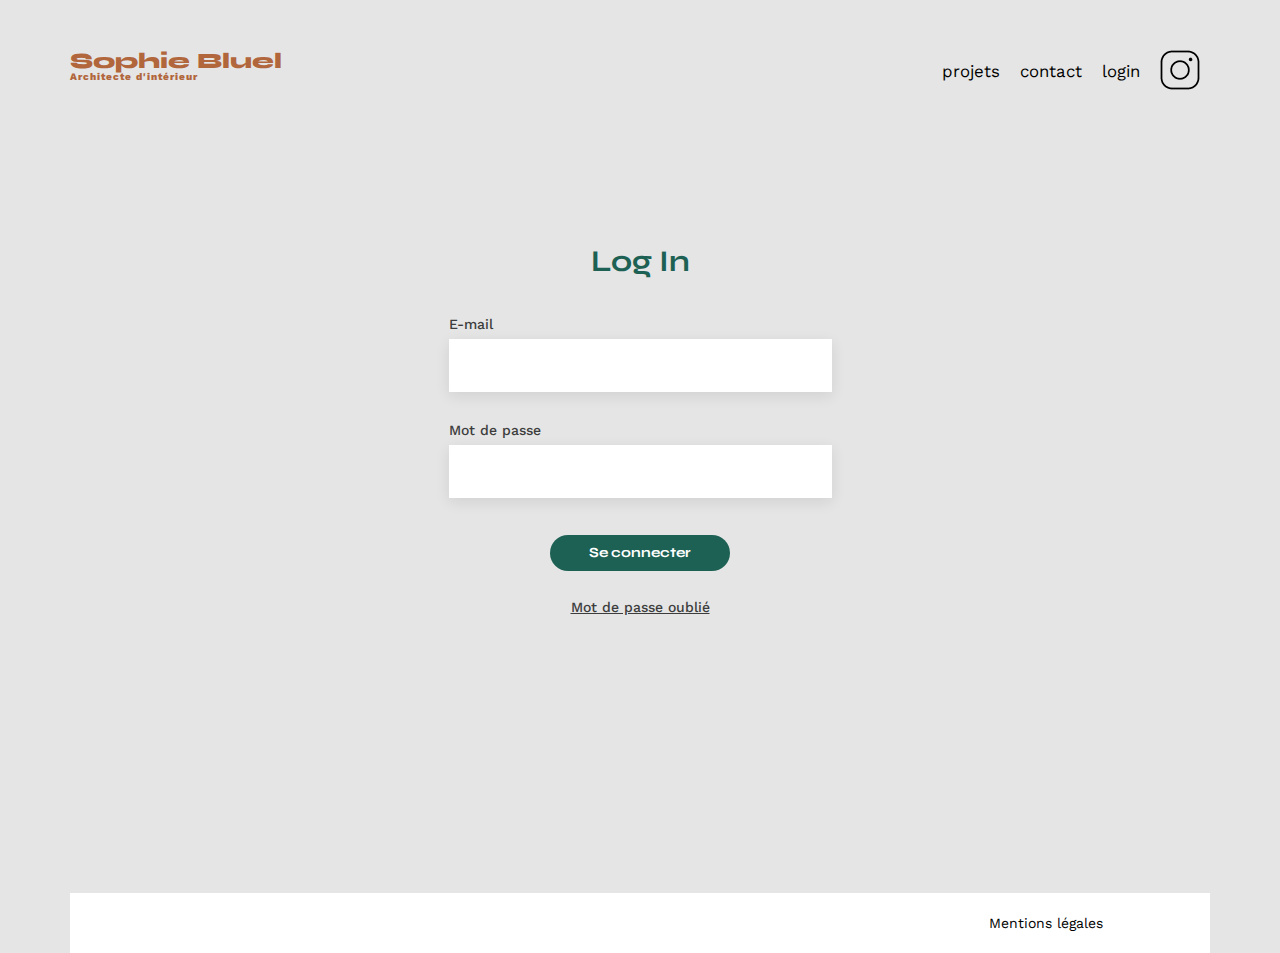
<file: FrontEnd/connexion.html>
<!DOCTYPE html>
<html lang="fr">
	<head>
		<meta charset="UTF-8">
		<title>Sophie Bluel - Architecte d'intérieur</title>
		<meta name="viewport" content="width=device-width, initial-scale=1.0">
		<link rel="preconnect" href="https://fonts.googleapis.com">
		<link rel="preconnect" href="https://fonts.gstatic.com" crossorigin>
		<link href="https://fonts.googleapis.com/css2?family=Syne:wght@700;800&family=Work+Sans&display=swap" rel="stylesheet">
		<meta name="description" content="">
		<link rel="stylesheet" href="./assets/style.css">
		<script type="module" src="login.js"></script>
	</head>

	<body class="body-page-connection">
		<header>
			<h1>Sophie Bluel <span>Architecte d'intérieur</span></h1>
			<nav>
				<ul>
					<li>projets</li>
					<li>contact</li>
					<li>login</li>
					<li><img src="./assets/icons/instagram.png" alt="Instagram"></li>
				</ul>
			</nav>
		</header>

		<main>
			<section class="box-form">
				<fieldset class="form-connection">
					<legend class="form-title">Log In</legend>
					<form class="form-login">
						<p>
							<label for="email" class="form-label">E-mail</label><br>
							<input type="email" name="email" id="email" class="form-input" required="required">
						</p>
						<p>
							<label for="password" class="form-label">Mot de passe</label><br>
							<input type="password" name="password" id="password" class="form-input" required="required">
						</p>
						<p class="paragraph-button" >
							<button class="form-button-validation">Se connecter</button> 
						</p>
						<p>
							<a class="form-forgot-password">Mot de passe oublié</a>
						</p>
					</form>
				</fieldset>
			</section>
		</main>
		<footer class="footer-page-connection">
			<p class="footer-legal-notice">Mentions légales</p>
		</footer>
	</body>
</html>
</file>
<file: FrontEnd/assets/style.css>
/* http://meyerweb.com/eric/tools/css/reset/
   v2.0 | 20110126
   License: none (public domain)
*/

html, body, div, span, applet, object, iframe,
h1, h2, h3, h4, h5, h6, p, blockquote, pre,
a, abbr, acronym, address, big, cite, code,
del, dfn, em, img, ins, kbd, q, s, samp,
small, strike, strong, sub, sup, tt, var,
b, u, i, center,
dl, dt, dd, ol, ul, li,
fieldset, form, label, legend,
table, caption, tbody, tfoot, thead, tr, th, td,
article, aside, canvas, details, embed,
figure, figcaption, footer, header, hgroup,
menu, nav, output, ruby, section, summary,
time, mark, audio, video {
	margin: 0;
	padding: 0;
	border: 0;
	font-size: 100%;
	font: inherit;
	vertical-align: baseline;
}
/* HTML5 display-role reset for older browsers */
article, aside, details, figcaption, figure,
footer, header, hgroup, menu, nav, section {
	display: block;
}
body {
	line-height: 1;
}
ol, ul {
	list-style: none;
}
blockquote, q {
	quotes: none;
}
blockquote:before, blockquote:after,
q:before, q:after {
	content: '';
	content: none;
}
table {
	border-collapse: collapse;
	border-spacing: 0;
}
/** end reset css**/
body {
	max-width: 1140px;
	margin:auto;
	font-family: 'Work Sans' ;
	font-size: 14px;
}
header {
	display: flex;
	justify-content: space-between;
	margin: 50px 0
}
section {
	margin: 50px 0
}

h1{
	display: flex;
	flex-direction: column;
	font-family: 'Syne';
	font-size: 22px;
	font-weight: 800;
	color: #B1663C
}

h1 > span {
	font-family: 'Work Sans';
	font-size:10px;
	letter-spacing: 0.1em;
;
}

h2{
	font-family: 'Syne';
	font-weight: 700;
	font-size: 30px;
	color: #1D6154
}
nav ul {
	display: flex;
	align-items: center;
	list-style-type: none;

}
nav li {
	padding: 0 10px;
	font-size: 1.2em;
}

li:hover {
	color: #B1663C;
}
#introduction {
	display: flex;
	align-items: center;
}
#introduction figure {
	flex: 1
}
#introduction img {
	display: block;
	margin: auto;
	width: 80%;
}

#introduction article {
	flex: 1;
}
#introduction h2 {
	margin-bottom: 1em;
}

#introduction p {
	margin-bottom: 0.5em;
}
#portfolio h2 {
	text-align: center;
	margin-bottom: 1em;
	order: 1;
}
.gallery {
	width: 100%;
	margin-top: 51px;
	display: grid;
	grid-template-columns: 1fr 1fr 1fr;
	grid-column-gap: 20px;
	grid-row-gap: 20px;
	order: 3;
}

.gallery img {
	width: 100%;
	object-fit: cover;
}
.button-box{
	display: flex;
	justify-content: center;
	order: 1;
}
.btn-appearance{
	min-width: 100px;
	margin-right: 10px;
	height: 37px;
	font-family: 'Syne';
	font-weight: 700;
	font-style: normal;
	font-size: 16px;
	line-height: 19px;
	text-align: center;
	color: #1D6154;
	border: 1px solid #1D6154;
	border-radius: 60px;
	background-color: #ffffff;
}
.btn-appearance:hover{
	color: white;
	background-color: #1D6154;
}
.Appart{
	padding-right: 14px;
	padding-left: 14px;
}
.Hotels{
	padding-right: 9px;
	padding-left: 9px;
	margin-right: 0px;
}
#contact {
	width: 50%;
margin: auto;
}
#contact > * {
	text-align: center;

}
#contact h2{
	margin-bottom: 20px;
}
#contact form {
	text-align: left;
	margin-top:30px;
	display: flex;
	flex-direction: column;
}

#contact input {
	height: 50px;
	font-size: 1.2em;
	border: none;
	box-shadow: 0px 4px 14px rgba(0, 0, 0, 0.09);
}
#contact label {
	margin: 2em 0 1em 0;
}
#contact textarea {
	border: none;
	box-shadow: 0px 4px 14px rgba(0, 0, 0, 0.09);
}

input[type="submit"]{
	font-family: 'Syne';
	font-weight: 700;
	color: white;
	background-color: #1D6154;
	margin : 2em auto ;
	width: 180px;
	text-align: center;
	border-radius: 60px ;
}

footer nav ul {
	display: flex;
	justify-content: flex-end;
	margin: 2em
}
												/**  Balise PAGE CONNEXION  **/
.body-page-connection{
	background: #E5E5E5;
}

.box-form{
	display: flex;
	justify-content: center;
}

.form-connection{
	height: 700px;
}

.form-title{
	padding-top: 100px;
	margin-bottom: 37px;
	font-family: Syne;
	font-size: 30px;
	font-weight: 700;
	line-height: 36px;
	letter-spacing: 0em;
	font-style: normal;
	text-align: center;
	color: #1D6154;
}

.form-label{
	font-family: 'Work Sans';
	font-style: normal;
	font-weight: 500;
	font-size: 14px;
	line-height: 16px;
	color: #3D3D3D;
}

.form-input{
	margin-top: 7px;
	margin-bottom: 30px;
	width: 379px;
	height: 51px;
	outline: none;
	border: none;
	background: #FFFFFF;
	box-shadow: 0px 4px 14px rgba(0, 0, 0, 0.09);
}

.paragraph-button{
	display: flex;
	text-align: center;
	justify-content: center;
}

.form-button-validation{
	border: none;
	margin-top: 7px;
	margin-bottom: 28px;
	padding-right: 39px;
	padding-left: 39px;
	height: 36px;
	font-family: 'Syne';
	font-style: normal;
	font-weight: 700;
	font-size: 14px;
	line-height: 17px;
	color: #FFFFFF;
	background: #1D6154;
	border-radius: 60px;
}

.form-forgot-password{
	display: flex;
	justify-content: center;
	margin-bottom: 355px;
	font-family: 'Work Sans';
	font-style: normal;
	font-weight: 500;
	font-size: 14px;
	line-height: 16px;
	text-decoration-line: underline;
	color: #3D3D3D;
	}

.footer-page-connection{
	width: 100%;
	height: 60px;
	display: flex;
	justify-content: end;
	align-items: center;
	background-color: #ffffff;
}

.footer-legal-notice{
	margin-right: 107px;
}

.portfolio-paragraph{
	position: relative;
	left: 65%;
	top: 25px	
}

.logout{
	display: none;
}

.header-edit-mod{
	color: #ffffff;
	background-color: black;
	display: none;
	width: 100vw;
	margin-left: calc( -1 * ((100vw - 100%) /2));
	height: 59px;
	justify-content: center;
	align-items: center;
}

.button-edit-mod{
	font-family: 'Work Sans';
	font-style: normal;
	font-weight: 400;
	font-size: 16px;
	line-height: 19px;
	text-align: center;
	color: #FFFFFF;
	background-color: black;
	border: none;
}

.button-edit-publish{
	width: 216px;
	height: 38px;
	border-radius: 60px;
	font-family: 'Work Sans';
	font-style: normal;
	font-weight: 500;
	font-size: 14px;
	line-height: 16px;
	text-align: center;
	background-color: #FFFFFF;
	color: #000000;
}

.figure-paragraph{
	font-family: 'Work Sans';
	font-style: normal;
	font-weight: 400;
	font-size: 14px;
	line-height: 16px;
	margin-top: 10px;
	margin-left: 60px;
	color: #000000;

}


.figure-edit-button{
	background-color: #FFFFFF;
	border: none;
	font-family: 'Work Sans';
	font-style: normal;
	font-weight: 400;
	font-size: 14px;
	line-height: 16px;
	text-align: center;
	color: #000000;
}

.article-paragraph{
	font-family: 'Work Sans';
	font-style: normal;
	font-weight: 400;
	font-size: 14px;
	line-height: 16px;
	margin-top: 10px;
	color: #000000;
	order: 1;
}

.article-edit-button{
	text-align: center;
	background-color: #FFFFFF;
	border: none;
	font-family: 'Work Sans';
	font-style: normal;
	font-weight: 400;
	font-size: 14px;
	line-height: 16px;
	text-align: center;
	color: #000000;
}

#portfolio{
	display: flex;
	flex-direction: column;

}
.portfolio-paragraph{
	font-family: 'Work Sans';
	font-style: normal;
	font-weight: 400;
	font-size: 14px;
	line-height: 16px;
	margin-top: 10px;
	margin-left: 0px;
	color: #000000;
}

.portfolio-edit-button{
	background-color: #FFFFFF;
	border: none;
	margin-left: 6px;
	font-family: 'Work Sans';
	font-style: normal;
	font-weight: 400;
	font-size: 14px;
	line-height: 16px;
	text-align: center;
	color: #000000;
}

.modal { 										/*     modal     */
	position: fixed;
	top: 0;
	left: 0;
	width: 100vw;
	height: 100%;
	background: rgba(0, 0, 0, 0.8) ;
	display: flex;
	justify-content: center;
	align-items: center;
}

.modal-wrapper{
	width: 630px;
	height: 731px;
	max-width: calc(100vw - 30px);
	max-height: calc(100vh - 30px);
	overflow: auto;
	background-color: #FFFFFF;
	padding-right: 105px;
	padding-left: 105px;
	padding-top: 60px;
	padding-bottom: 0px;
	box-sizing: border-box;
	display: flex;
	flex-direction: column;
	align-items: center;
	position: relative;
}

.box-cross-icon{
	position: absolute;
	top: 32px;
	right: 36px;
	background-color: #FFFFFF;
	border: none;
	transform: rotate(180deg);
}

.title-modal{
	font-family: 'Work Sans';
	font-style: normal;
	font-weight: 400;
	font-size: 26px;
	line-height: 30px;
	text-align: center;
	color: #000000;
}

.gallery-edit{
	width: 100%;
	margin-top: 46px;
	display: grid;
	grid-template-columns: 1fr 1fr 1fr 1fr 1fr;
	grid-column-gap: 10px;
	grid-row-gap: 7px;
	box-sizing: border-box;
	padding-bottom: 43px;
	margin-bottom: 38px;
	border-bottom: 1px solid #B3B3B3;
}

.modal-box-picture{
	height: 130px;
	position: relative;
}

.grid-picture{
	width: 78px;
	height: 104px;
	object-fit: cover;
}

.button-delete-works{
	background-color: #000000;
	position: absolute;
	top:10px;
	right: 10px;
	width: 17px;
	height: 17px;
	display: flex;
	justify-content: center;
	align-items: center;
	
}

.icon-cross{
	color: #FFFFFF ;
}

.button-add-picture{
	font-family: 'Syne';
	font-style: normal;
	font-weight: 700;
	font-size: 14px;
	line-height: 17px;
	text-align: center;
	color: #FFFFFF;
	background: #1D6154;
	box-sizing: border-box;
	width: 237px;
	height: 36px;
	border-radius: 60px;
	padding-left: 49px;
	padding-right: 49px;
	padding-top: 10px;
	padding-bottom: 9px;
	border: none;
	margin-bottom: 20px;
}

.delete-gallery{	
	font-family: 'Syne';
	font-style: normal;
	font-weight: 400;
	font-size: 14px;
	line-height: 17px;
	text-align: center;
	color: #D65353;
	padding-left: 40px;
	padding-right: 40px;
	margin-bottom: 48px;
	border: none;
}

.tittle-edit{	
	font-family: 'Work Sans';
	font-style: normal;
	font-weight: 400;
	font-size: 12px;
	line-height: 14px;
	color: #000000;
}
															/*		Modal 2			*/
.modal-add-picture{
	width: 630px;
	height: 670px;
	max-width: calc(100vw - 30px);
	max-height: calc(100vh - 30px);
	overflow: auto;
	background-color: #FFFFFF;
	padding-right: 105px;
	padding-left: 105px;
	padding-top: 60px;
	padding-bottom: 30px;
	box-sizing: border-box;
	display: flex;
	flex-direction: column;
	align-items: center;
	position: relative;
}

.box-return-icon{
	width: 21px;
	height: 15px;
	position: absolute;
	top: 30px;
	left: 30px;
	border: none;
	background-color: #FFFFFF;
}

.div-add-picture{
	width: 420px;
	height: 169px;
	margin-top: 36px;
	margin-bottom: 30px;
	border-radius: 3px;
	background: #E8F1F7;
	display: flex;
	flex-direction: column;
	align-items: center;
	box-sizing: border-box;
}
.icon-image{
	color: #B9C5CC;
	width: 58px;
	height: 46px;
	margin-top: 28px;
	margin-bottom: 16px;
}

.div-add-picture-label-input{
	display: flex;
	flex-direction: column;
	align-items: center;
}

.div-label{
	width: 173px;
	height: 36px;
	background-color: #CBD6DC;
	border-radius: 50px;
	display: flex;
    justify-content: center;
    align-items: center;
}

.modal2-input-add-picture{
	opacity: 0;
	position: absolute;
	width: 173px;
	height: 36px;
	border-radius: 50px;
}
.paragraph-add-picture{	
	font-family: 'Work Sans';
	font-style: normal;
	font-weight: 400;
	font-size: 10px;
	line-height: 12px;
	text-align: center;
	color: #444444;
}

.form-modal-add-picture{
	display: flex;
	flex-direction: column;
	align-items: center;
	
}
.form-paragraph-title{
	display: flex;
	flex-direction: column;
}

.modal-form-label{	
	font-family: 'Work Sans';
	font-style: normal;
	font-weight: 500;
	font-size: 14px;
	line-height: 16px;
	color: #3D3D3D;
}

.modal-form-input{
	width: 420px;
	height: 51px;
	background: #FFFFFF;
	border: none;
	box-shadow: 0px 4px 14px rgba(0, 0, 0, 0.09);
}

.form-paragraph-category{
	display: flex;
	flex-direction: column;
	border-bottom: 1px solid #B3B3B3;
	margin-top: 21px;
}

.form-select{
	width: 420px;
	height: 51px;
	background: #FFFFFF;
	border: none;
	box-shadow: 0px 4px 14px rgba(0, 0, 0, 0.09);
	margin-bottom: 47px;
}

.modal2-form-button-valid{
	width: 237px;
	height: 36px;
	margin-top: 32px;
	margin-bottom: 55px;
	background: #A7A7A7;
	border-radius: 60px;
	font-family: 'Syne';
	font-style: normal;
	font-weight: 700;
	font-size: 14px;
	line-height: 17px;
	text-align: center;
	color: #FFFFFF;
	border: none;
	}

	.image-insight-add{
		object-fit: contain;
		max-width: 420px;
		height: 169px;
	}
</file>
